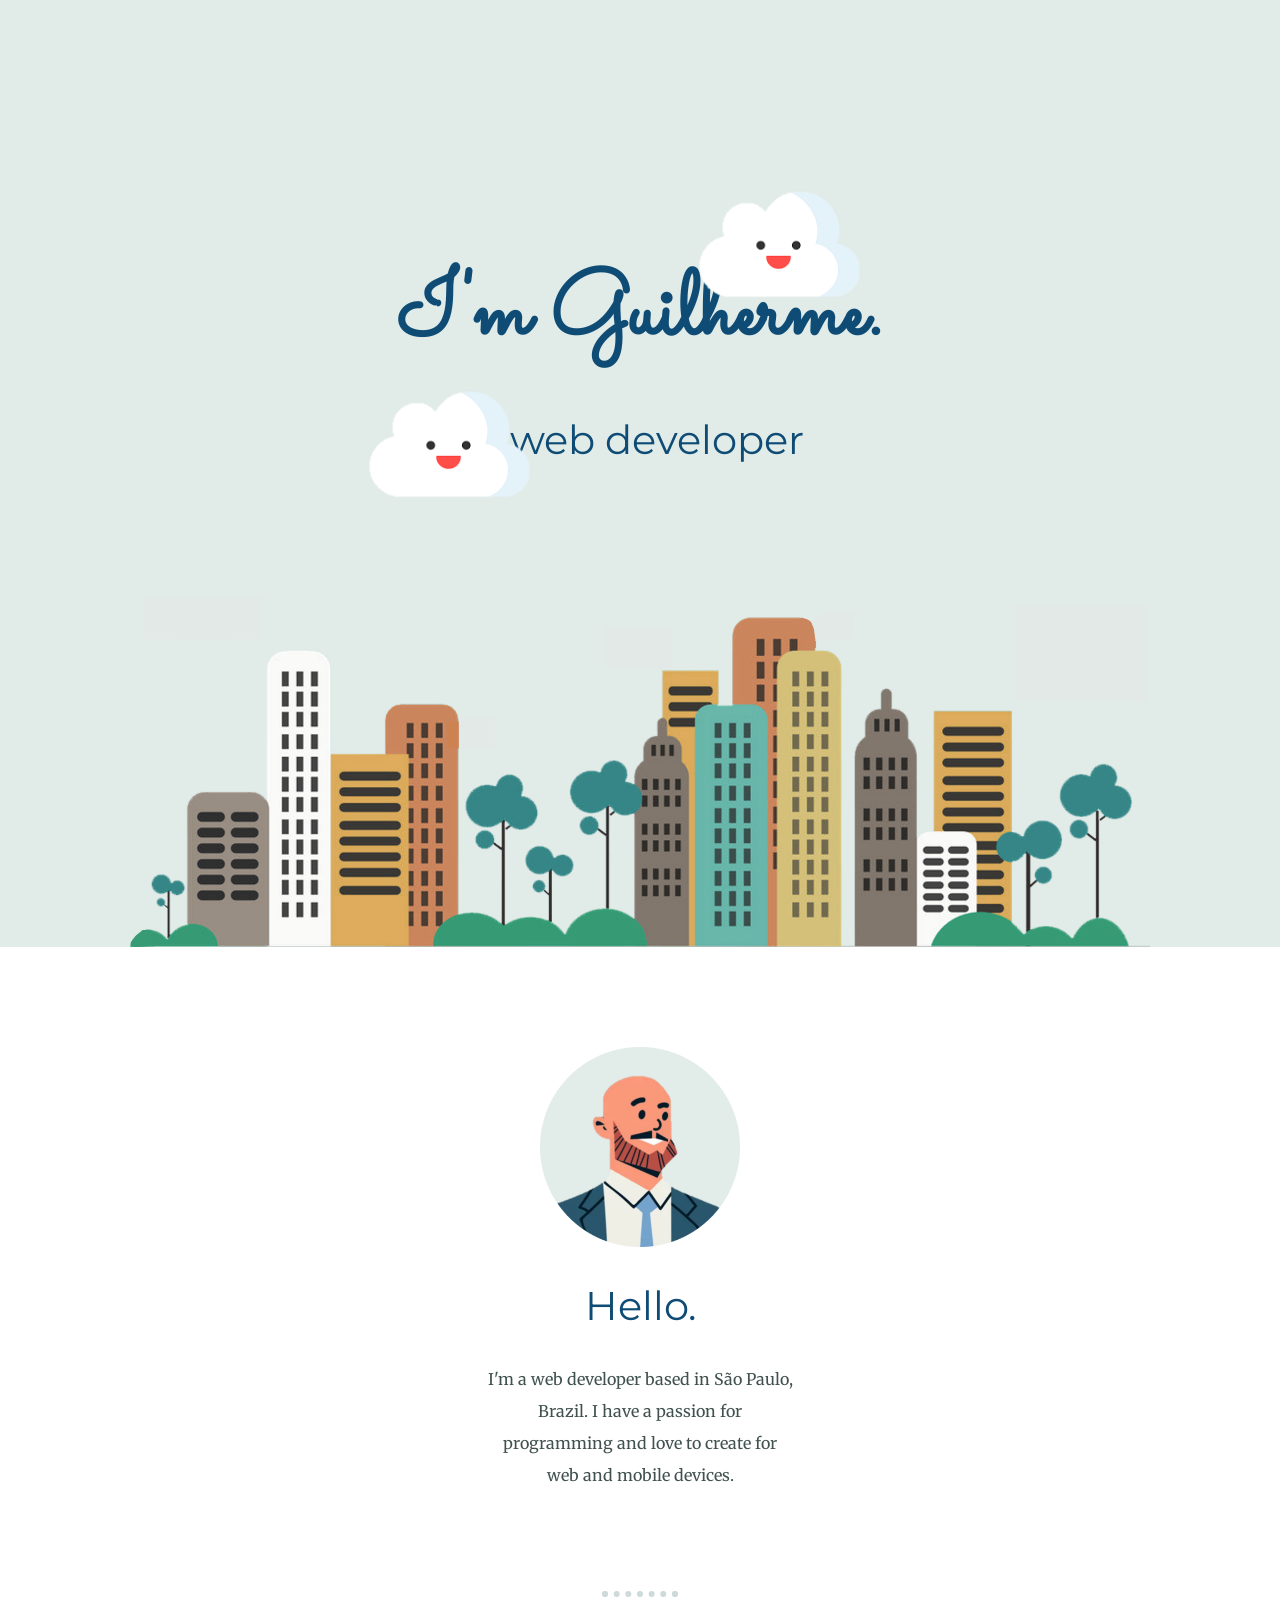
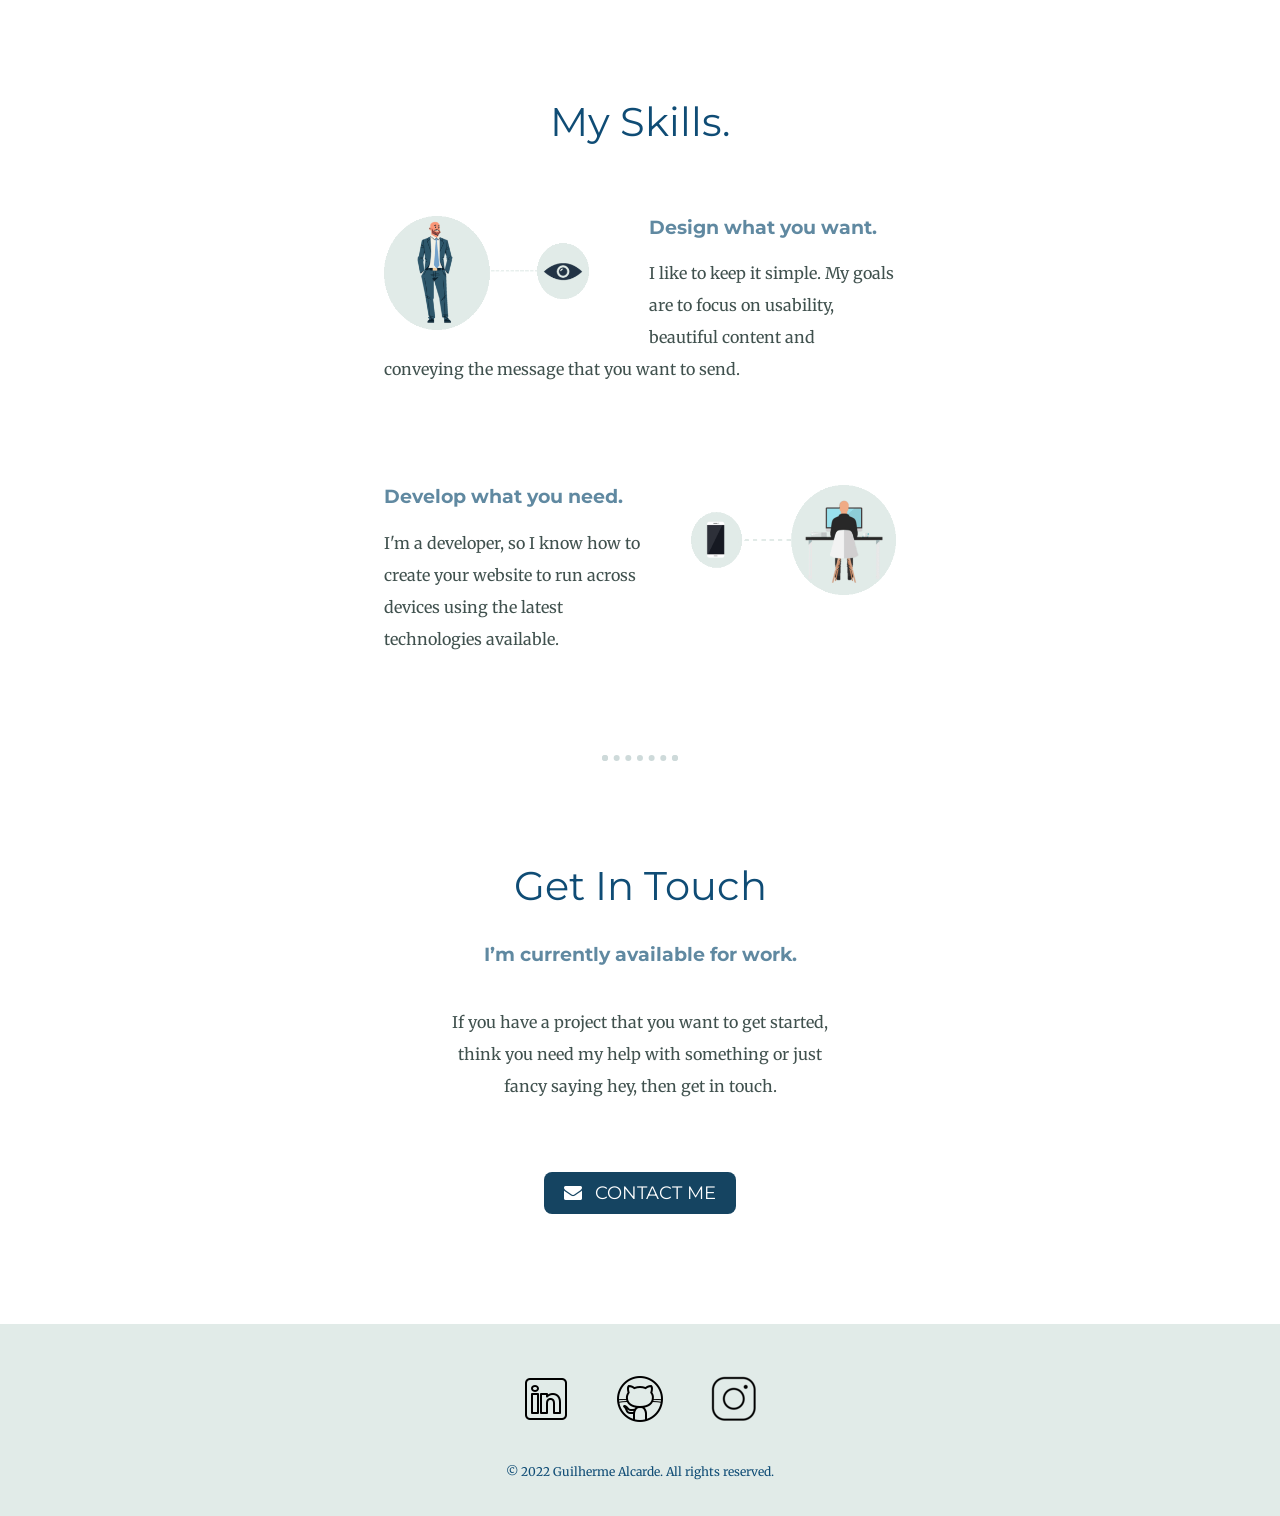
<file: index.html>
<html lang="en">
<head>
    <meta charset="UTF-8">
    <meta http-equiv="X-UA-Compatible" content="IE=edge">
    <meta name="viewport" content="width=device-width, initial-scale=1.0">
    <title>Guilherme Alcarde</title>
    <link rel="stylesheet" type="text/css" href="css/styles.css">
    <link rel="icon" href="favicon.ico">
    <link rel="preconnect" href="https://fonts.googleapis.com">
    <link rel="preconnect" href="https://fonts.gstatic.com" crossorigin>
    <link href="https://fonts.googleapis.com/css2?family=Merriweather&family=Montserrat&family=Sacramento&display=swap" rel="stylesheet">
    <link rel="stylesheet" href="https://cdnjs.cloudflare.com/ajax/libs/font-awesome/4.7.0/css/font-awesome.min.css">
</head>
<body>
    <div class="top-container">
        <img class="top-cloud" src="images/nuvem1.png" alt="cloud-img">
        <h1>I'm Guilherme.</h1>
        <h2>a web developer</h2>
        <img class="bottom-cloud" src="images/nuvem1.png" alt="cloud-img">
        <img class="city-main" src="images/city-main2.png" alt="city-img">
    </div>
    <div class="middle-container">
        <div class="profile">
          <img class="profile-img" src="images/profile3.png" alt="profile-logo">
          <h2>Hello.</h2>
          <p>I'm a web developer based in São Paulo, Brazil. I have a passion for programming and love to create for web and mobile devices.</p>
        </div>
        <hr>
        <div class="skills">
          <h2>My Skills.</h2>
          <div class="skill-row">
            <img class="design-img" src="images/skills-1.gif" alt="skill-img">
            <h3>Design what you want.</h3>
            <p>I like to keep it simple. My goals are to focus on usability, beautiful content and conveying the message that you want to send.</p>
          </div>
          <div class="skill-row">
            <img class="develop-img" src="images/skills-2.gif" alt="skill2-img">
            <h3>Develop what you need.</h3>
            <p>I'm a developer, so I know how to create your website to run across devices using the latest technologies available.</p>
          </div>
        </div>
        <hr>
        <div class="contact-me">
          <h2>Get In Touch</h2>
          <h3>I’m currently available for work.</h3>
          <p class="contact-message">If you have a project that you want to get started, think you need my help with something or just fancy saying hey, then get in touch.</p>
          <a class="btn" href="mailto:guilherme.alcarde@email.com"><i class="fa fa-envelope"></i> CONTACT ME</a>
        </div>
      </div>
      
      
      <div class="bottom-container">
        <a class="footer-link" href="https://www.linkedin.com/in/guilherme-alcarde-4671591b5/"><img class="linkedin-img" src="images/linkedin.png" alt="linkedin-img"></a>
        <a class="footer-link" href="https://github.com/GuiAlcarde"><img class="github-img" src="images/github.png" alt="github-img"></a>
        <a class="footer-link" href="https://www.instagram.com/guilhermealcarde/"><img class="instagram-img" src="images/instagram.png" alt="instagram-img"></a>
        <p class="copyright" >© 2022 Guilherme Alcarde. All rights reserved.</p>
      </div>
      
</body>
</html>
</file>
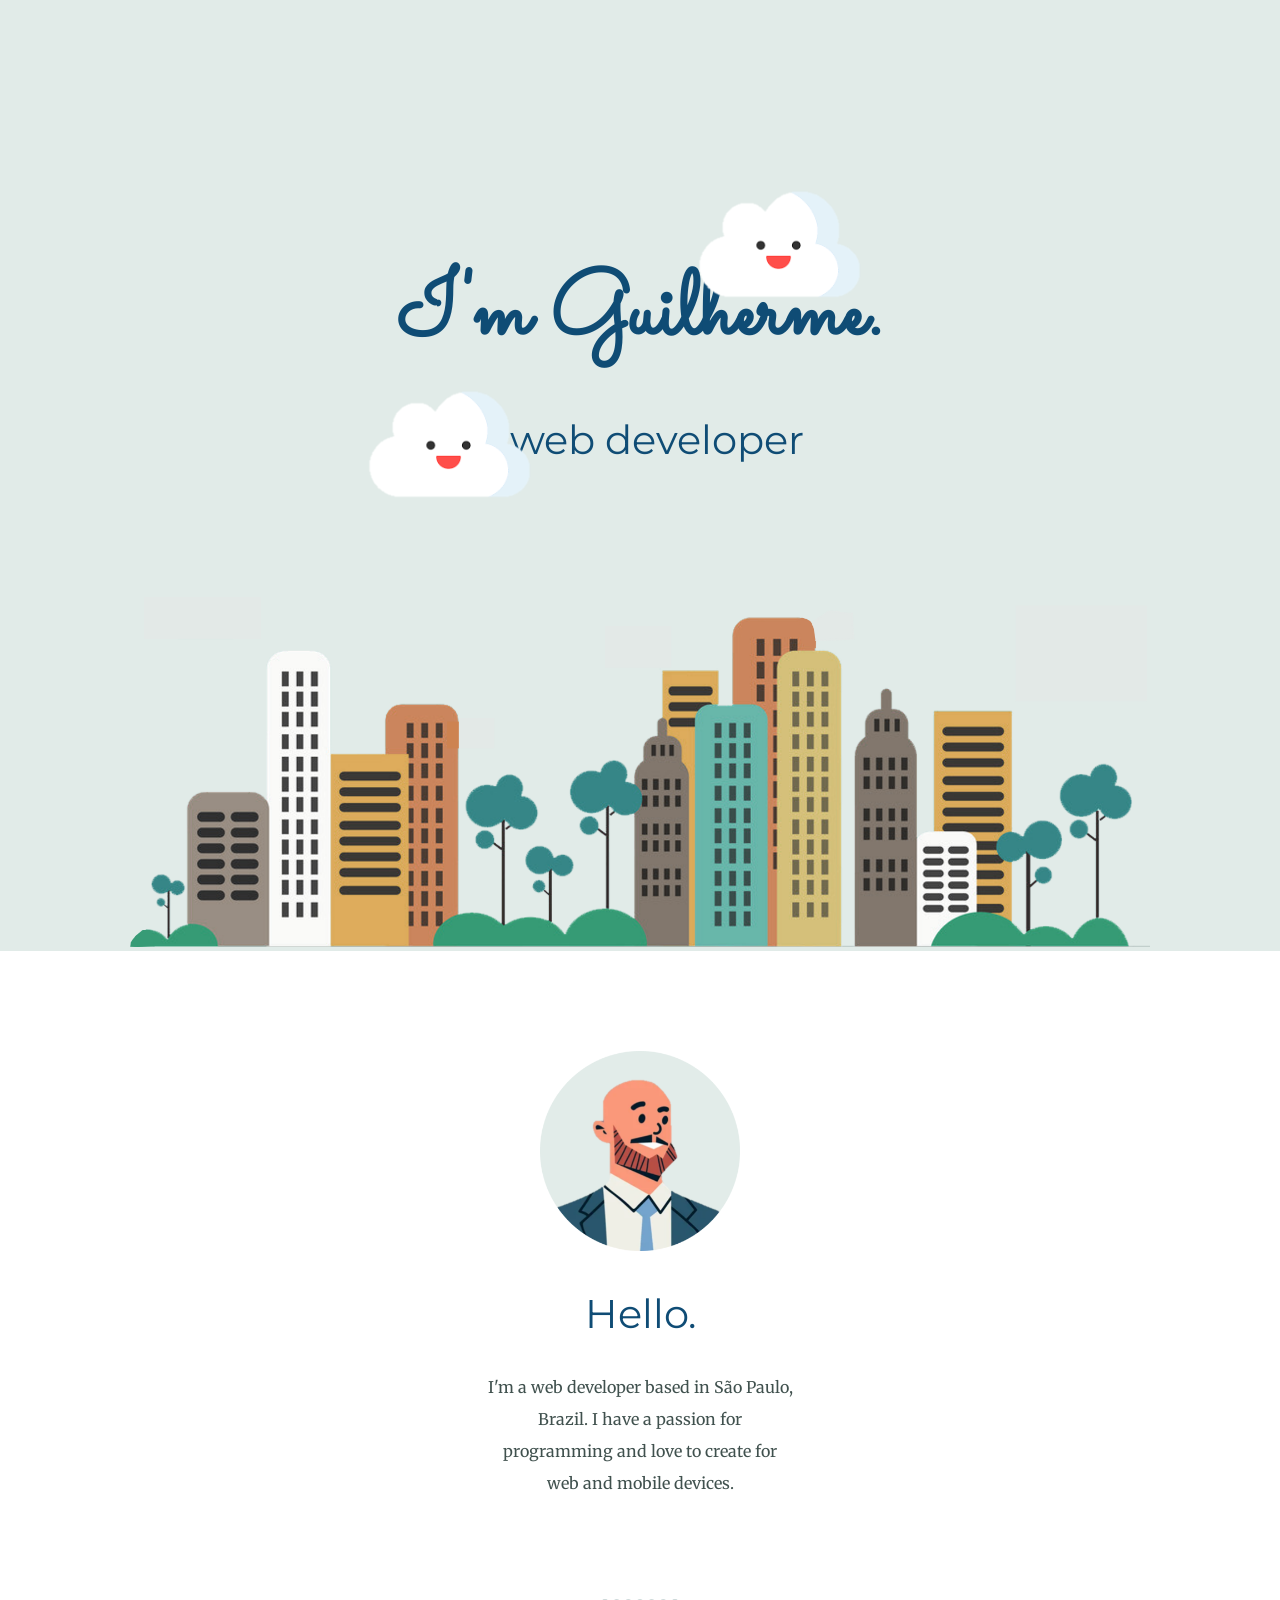
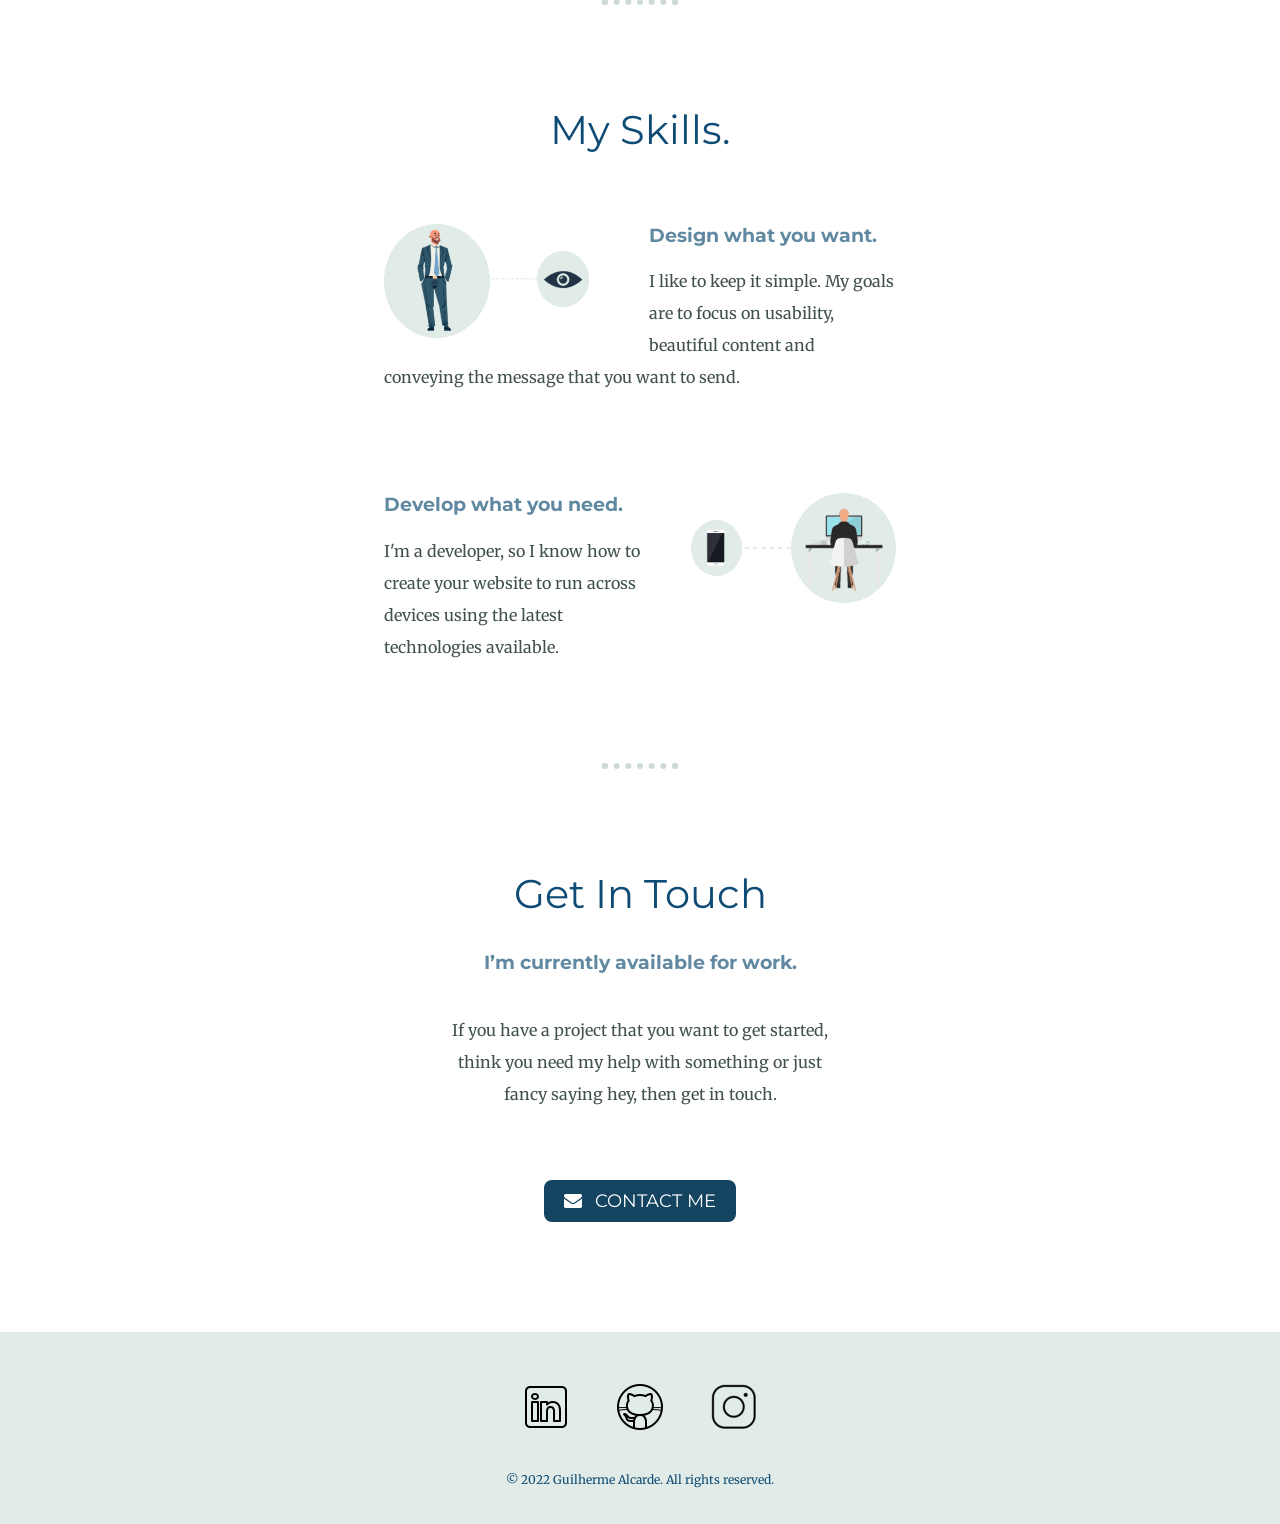
<file: CSS - My Site/index.html>
<!DOCTYPE html>
<html lang="en">
<head>
    <meta charset="UTF-8">
    <meta http-equiv="X-UA-Compatible" content="IE=edge">
    <meta name="viewport" content="width=device-width, initial-scale=1.0">
    <title>Guilherme Alcarde</title>
    <link rel="stylesheet" type="text/css" href="css/styles.css">
    <link rel="icon" href="favicon.ico">
    <link rel="preconnect" href="https://fonts.googleapis.com">
    <link rel="preconnect" href="https://fonts.gstatic.com" crossorigin>
    <link href="https://fonts.googleapis.com/css2?family=Merriweather&family=Montserrat&family=Sacramento&display=swap" rel="stylesheet">
    <link rel="stylesheet" href="https://cdnjs.cloudflare.com/ajax/libs/font-awesome/4.7.0/css/font-awesome.min.css">
</head>
<body>
    <div class="top-container">
        <img class="top-cloud" src="images/nuvem1.png" alt="cloud-img">
        <h1>I'm Guilherme.</h1>
        <h2>a web developer</h2>
        <img class="bottom-cloud" src="images/nuvem1.png" alt="cloud-img">
        <img class="city-main" src="images/city-main2.png" alt="city-img">
    </div>
    <div class="middle-container">
        <div class="profile">
          <img class="profile-img" src="images/profile3.png" alt="profile-logo">
          <h2>Hello.</h2>
          <p>I'm a web developer based in São Paulo, Brazil. I have a passion for programming and love to create for web and mobile devices.</p>
        </div>
        <hr>
        <div class="skills">
          <h2>My Skills.</h2>
          <div class="skill-row">
            <img class="design-img" src="images/skills-1.gif" alt="skill-img">
            <h3>Design what you want.</h3>
            <p>I like to keep it simple. My goals are to focus on usability, beautiful content and conveying the message that you want to send.</p>
          </div>
          <div class="skill-row">
            <img class="develop-img" src="images/skills-2.gif" alt="skill2-img">
            <h3>Develop what you need.</h3>
            <p>I'm a developer, so I know how to create your website to run across devices using the latest technologies available.</p>
          </div>
        </div>
        <hr>
        <div class="contact-me">
          <h2>Get In Touch</h2>
          <h3>I’m currently available for work.</h3>
          <p class="contact-message">If you have a project that you want to get started, think you need my help with something or just fancy saying hey, then get in touch.</p>
          <a class="btn" href="mailto:guilherme.alcarde@email.com"><i class="fa fa-envelope"></i> CONTACT ME</a>
        </div>
      </div>
      
      
      <div class="bottom-container">
        <a class="footer-link" href="https://www.linkedin.com/in/guilherme-alcarde-4671591b5/"><img class="linkedin-img" src="images/linkedin.png" alt="linkedin-img"></a>
        <a class="footer-link" href="https://github.com/GuiAlcarde"><img class="github-img" src="images/github.png" alt="github-img"></a>
        <a class="footer-link" href="https://www.instagram.com/guilhermealcarde/"><img class="instagram-img" src="images/instagram.png" alt="instagram-img"></a>
        <p class="copyright" >© 2022 Guilherme Alcarde. All rights reserved.</p>
      </div>
      
</body>
</html>
</file>
<file: css/styles.css>
body {
  font-family: "Merriweather", serif;
  text-align: center;
  margin: 0;
  color: #40514E;
}

h1 {
  color: #0f4c75;
  font-family: "Sacramento", cursive;
  font-size: 562.5%; /*100% equivale a 16px, como queriamos um tamanho de 90px, só fazer regra de 3*/
  margin: 50px auto 0;
}

h2 {
  color: #0f4c75;
  font-family: "Montserrat", sans-serif;
  font-size: 2.5rem;
  font-weight: normal;
}

h3 {
  color: #6089a1;
  font-family: "Montserrat", sans-serif;
}

a {
  color: #6089a1;
  font-family: "Montserrat", sans-serif;
  margin: 10px 20px;
  text-decoration: none;
}

a:hover {
  background-color: #062e2e;
}

hr {
  margin: 100px auto;
  border: dotted #cedada 6px;
  border-bottom: none;
  width: 5%;
}

p {
  line-height: 2;
}

.top-container {
  background-color: #e1ebe8;
  position: relative;
  padding-top: 200px;
}

.top-cloud {
  height: 200px;
  position: absolute;
  right: 400px;
  top: 150px;
}

.bottom-cloud {
  height: 200px;
  position: absolute;
  left: 350px;
  top: 350px;
}

.city-main {
  height: 350px;
  margin-top: 100px;
}

.middle-container {
  margin: 100px 0;
}

.profile {
  margin: auto;
  width: 24%;
}

.profile-img {
  height: 200px;
}

.skill-row {
  margin: 70px auto 100px;
  width: 40%;
  text-align: left;
}

.design-img {
  width: 40%;
  float: left;
  margin-right: 60px;
}

.develop-img {
  width: 40%;
  float: right;
  margin-left: 30px;
}

/* .contact-me {
  width: 30%;
  margin: 0px auto 100px;
} */

.contact-message {
  width: 30%;
  margin: 40px auto 60px;
}

.btn {
  display: inline-block;
  background: #154461;
  -webkit-border-radius: 8;
  -moz-border-radius: 8;
  border-radius: 8px;
  font-family: "Montserrat", sans-serif;
  color: #ffffff;
  font-size: 18px;
  padding: 10px 20px 10px 20px;
  text-decoration: none;
}

.btn:hover {
  background: #506f7d;
  text-decoration: none;
}

.fa {
  margin-right: 8px;
}

.bottom-container {
  /* background-color: #0f4c75; */
  background-color: #e1ebe8;
  color: #0f4c75;
  padding: 50px 0 20px;
}

.copyright {
  color: #0f4c75;
  padding: 20px 0 0;
  font-size: 0.75rem;
}
</file>
<file: CSS - My Site/css/styles.css>
body {
  font-family: "Merriweather", serif;
  text-align: center;
  margin: 0;
  color: #40514E;
}

h1 {
  color: #0f4c75;
  font-family: "Sacramento", cursive;
  font-size: 562.5%; /*100% equivale a 16px, como queriamos um tamanho de 90px, só fazer regra de 3*/
  margin: 50px auto 0;
}

h2 {
  color: #0f4c75;
  font-family: "Montserrat", sans-serif;
  font-size: 2.5rem;
  font-weight: normal;
}

h3 {
  color: #6089a1;
  font-family: "Montserrat", sans-serif;
}

a {
  color: #6089a1;
  font-family: "Montserrat", sans-serif;
  margin: 10px 20px;
  text-decoration: none;
}

a:hover {
  background-color: #062e2e;
}

hr {
  margin: 100px auto;
  border: dotted #cedada 6px;
  border-bottom: none;
  width: 5%;
}

p {
  line-height: 2;
}

.top-container {
  background-color: #e1ebe8;
  position: relative;
  padding-top: 200px;
}

.top-cloud {
  height: 200px;
  position: absolute;
  right: 400px;
  top: 150px;
}

.bottom-cloud {
  height: 200px;
  position: absolute;
  left: 350px;
  top: 350px;
}

.city-main {
  height: 350px;
  margin-top: 100px;
}

.middle-container {
  margin: 100px 0;
}

.profile {
  margin: auto;
  width: 24%;
}

.profile-img {
  height: 200px;
}

.skill-row {
  margin: 70px auto 100px;
  width: 40%;
  text-align: left;
}

.design-img {
  width: 40%;
  float: left;
  margin-right: 60px;
}

.develop-img {
  width: 40%;
  float: right;
  margin-left: 30px;
}

/* .contact-me {
  width: 30%;
  margin: 0px auto 100px;
} */

.contact-message {
  width: 30%;
  margin: 40px auto 60px;
}

.btn {
  display: inline-block;
  background: #154461;
  -webkit-border-radius: 8;
  -moz-border-radius: 8;
  border-radius: 8px;
  font-family: "Montserrat", sans-serif;
  color: #ffffff;
  font-size: 18px;
  padding: 10px 20px 10px 20px;
  text-decoration: none;
}

.btn:hover {
  background: #506f7d;
  text-decoration: none;
}

.fa {
  margin-right: 8px;
}

.bottom-container {
  /* background-color: #0f4c75; */
  background-color: #e1ebe8;
  color: #0f4c75;
  padding: 50px 0 20px;
}

.copyright {
  color: #0f4c75;
  padding: 20px 0 0;
  font-size: 0.75rem;
}
</file>
